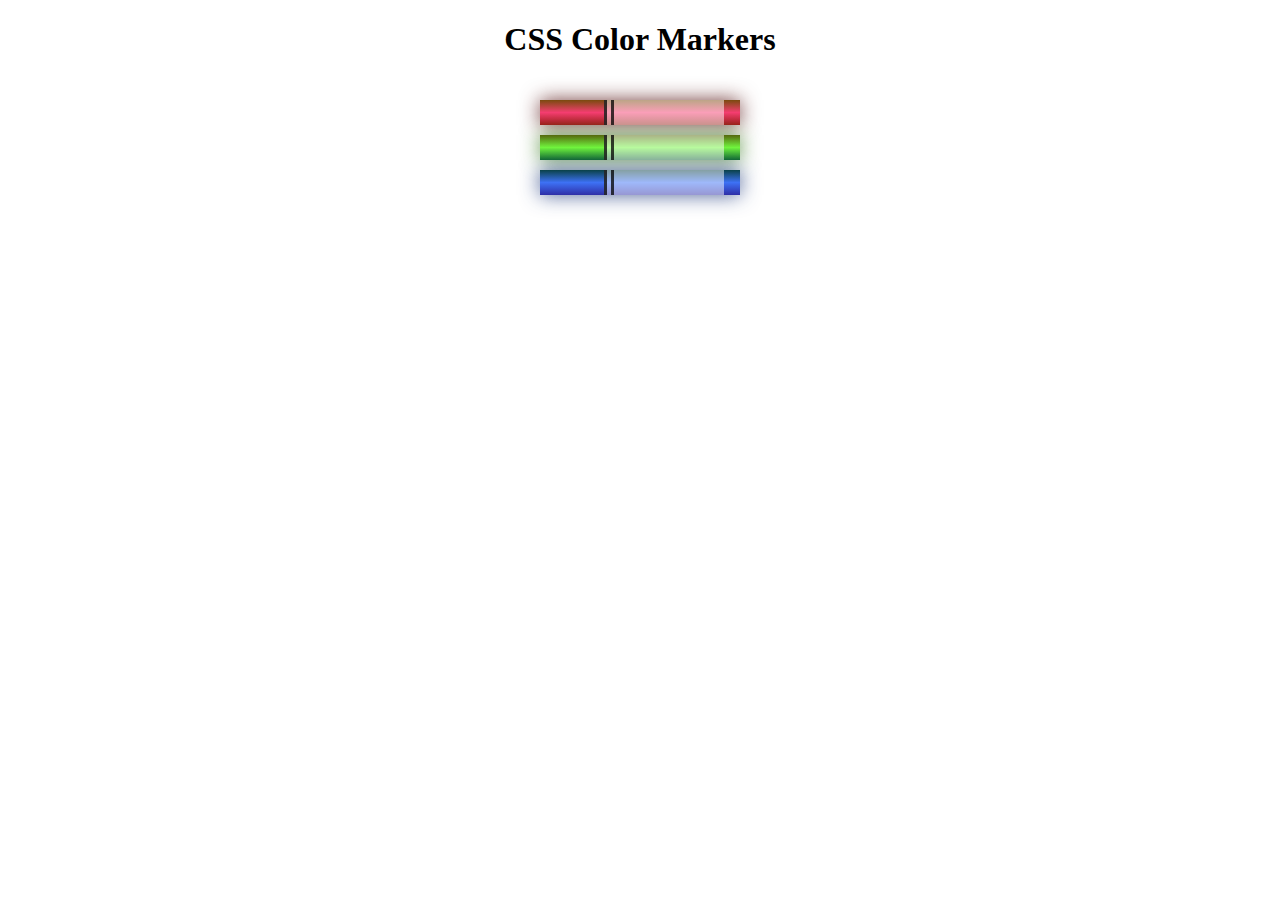
<file: 03-learn-CSS-colors-by-building-a-set-of-colored-markers/index.html>
<!DOCTYPE html>
<html lang="fr">

<head>
    <meta charset="UTF-8" />
    <meta http-equiv="X-UA-Compatible" content="IE=edge" />
    <meta name="viewport" content="width=device-width, initial-scale=1.0" />
    <title>Colored Markers</title>
    <link rel="stylesheet" type="text/css" href="styles.css" />
</head>

<body>
    <h1>CSS Color Markers</h1>
    <div class="container ">
        <div class="marker red">
            <div class="cap"></div>
            <div class="sleeve"></div>

        </div>
        <div class="marker green">
            <div class="cap"></div>
            <div class="sleeve"></div>

        </div>
        <div class="marker blue">
            <div class="cap"></div>
            <div class="sleeve"></div>

        </div>
    </div>

</body>

</html>
</file>
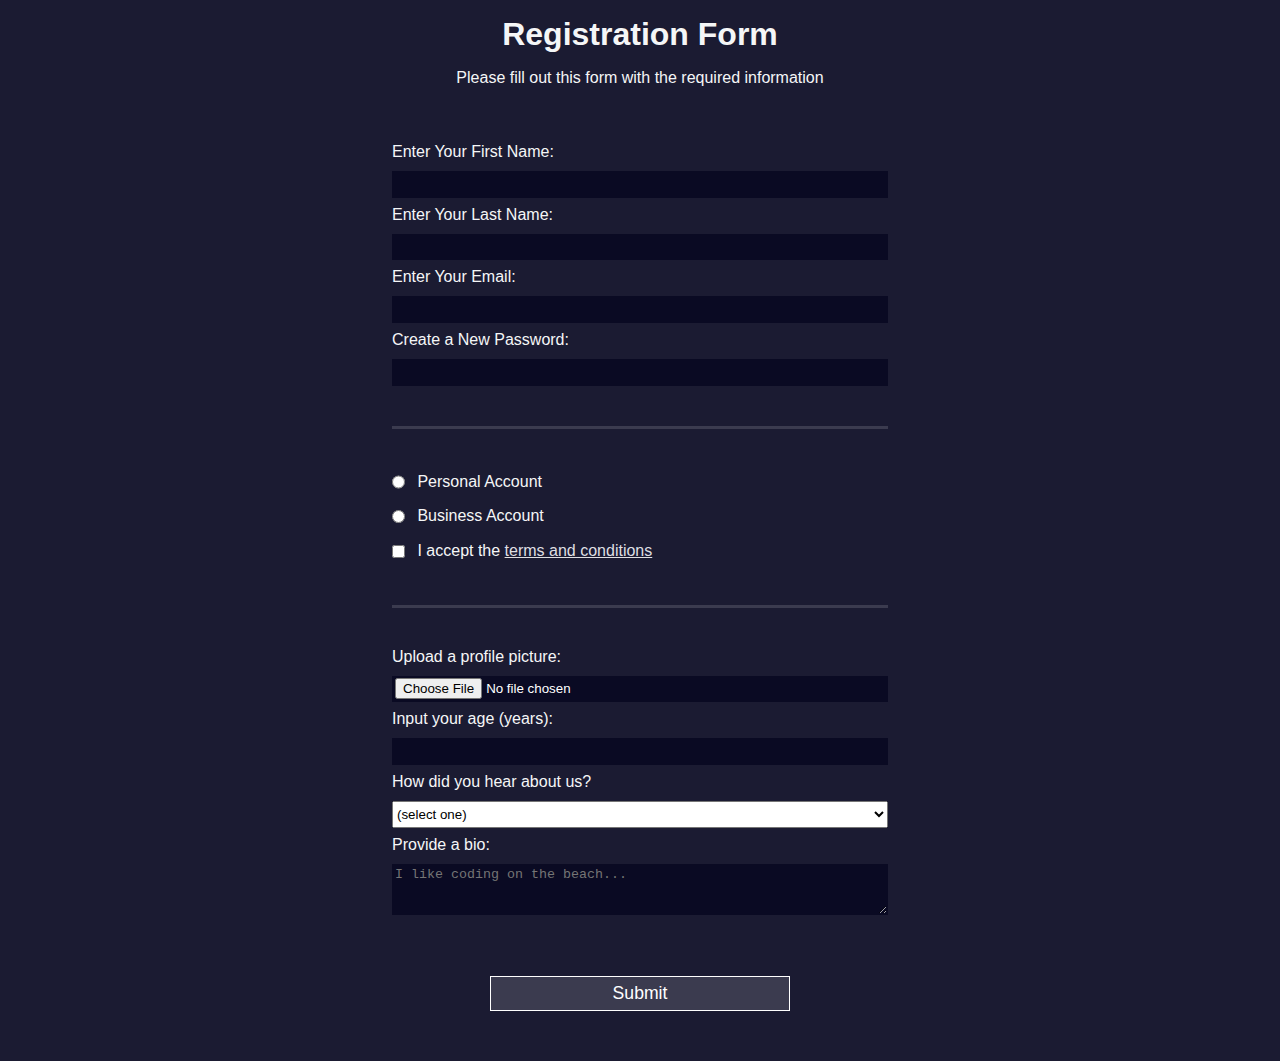
<file: 04-learn-HTML-forms-by-building-a-registration-form/index.html>
<!DOCTYPE html>
<html lang="fr">
    <head>
        <meta charset="UTF-8" />
        <meta http-equiv="X-UA-Compatible" content="IE=edge" />
        <meta name="viewport" content="width=device-width, initial-scale=1.0" />
        <link rel="stylesheet" href="style.css" />
        <title>Registration Form</title>
    </head>

    <body>
        <h1>Registration Form</h1>
        <p>Please fill out this form with the required information</p>

        <form action="https://register-demo.freecodecamp.org">
            <fieldset>
                <label for="first-name">Enter Your First Name: <input type="text" name="firstName" id="first-name" required /></label>
                <label for="last-name">Enter Your Last Name: <input type="text" name="lastName" id="last-name" required /></label>
                <label for="email">Enter Your Email: <input type="email" name="email" id="email" required /></label>
                <label for="new-password"
                    >Create a New Password:
                    <input type="password" name="password" pattern="[a-z0-5]{8,}" id="new-password" required />
                </label>
            </fieldset>
            <fieldset>
                <label for="personal-account"> <input class="inline" type="radio" name="account-type" id="personal-account" /> Personal Account </label>
                <label for="business-account"> <input class="inline" type="radio" name="account-type" id="business-account" /> Business Account </label>
                <label for="terms-and-conditions">
                    <input class="inline" type="checkbox" name="conditions" id="terms-and-conditions" required /> I accept the
                    <a href="https://www.freecodecamp.org/news/terms-of-service/" target="_blank">terms and conditions</a>
                </label>
            </fieldset>
            <fieldset>
                <label for="profile-picture"
                    >Upload a profile picture:
                    <input type="file" name="profilePicture" id="profile-picture" />
                </label>
                <label for="age"
                    >Input your age (years):
                    <input type="number" name="age" id="age" min="13" max="120" />
                </label>
                <label for="referrer"
                    >How did you hear about us?
                    <select name="about" id="referrer">
                        <option value="">(select one)</option>
                        <option value="1">freeCodeCamp News</option>
                        <option value="2">freeCodeCamp YouTube Channel</option>
                        <option value="3">freeCodeCamp Forum</option>
                        <option value="4">Other</option>
                    </select>
                </label>
                <label for="bio"
                    >Provide a bio:
                    <textarea placeholder="I like coding on the beach..." name="bio" id="bio" cols="30" rows="3"></textarea>
                </label>
            </fieldset>
            <input type="submit" value="Submit" />
        </form>
    </body>
</html>
</file>
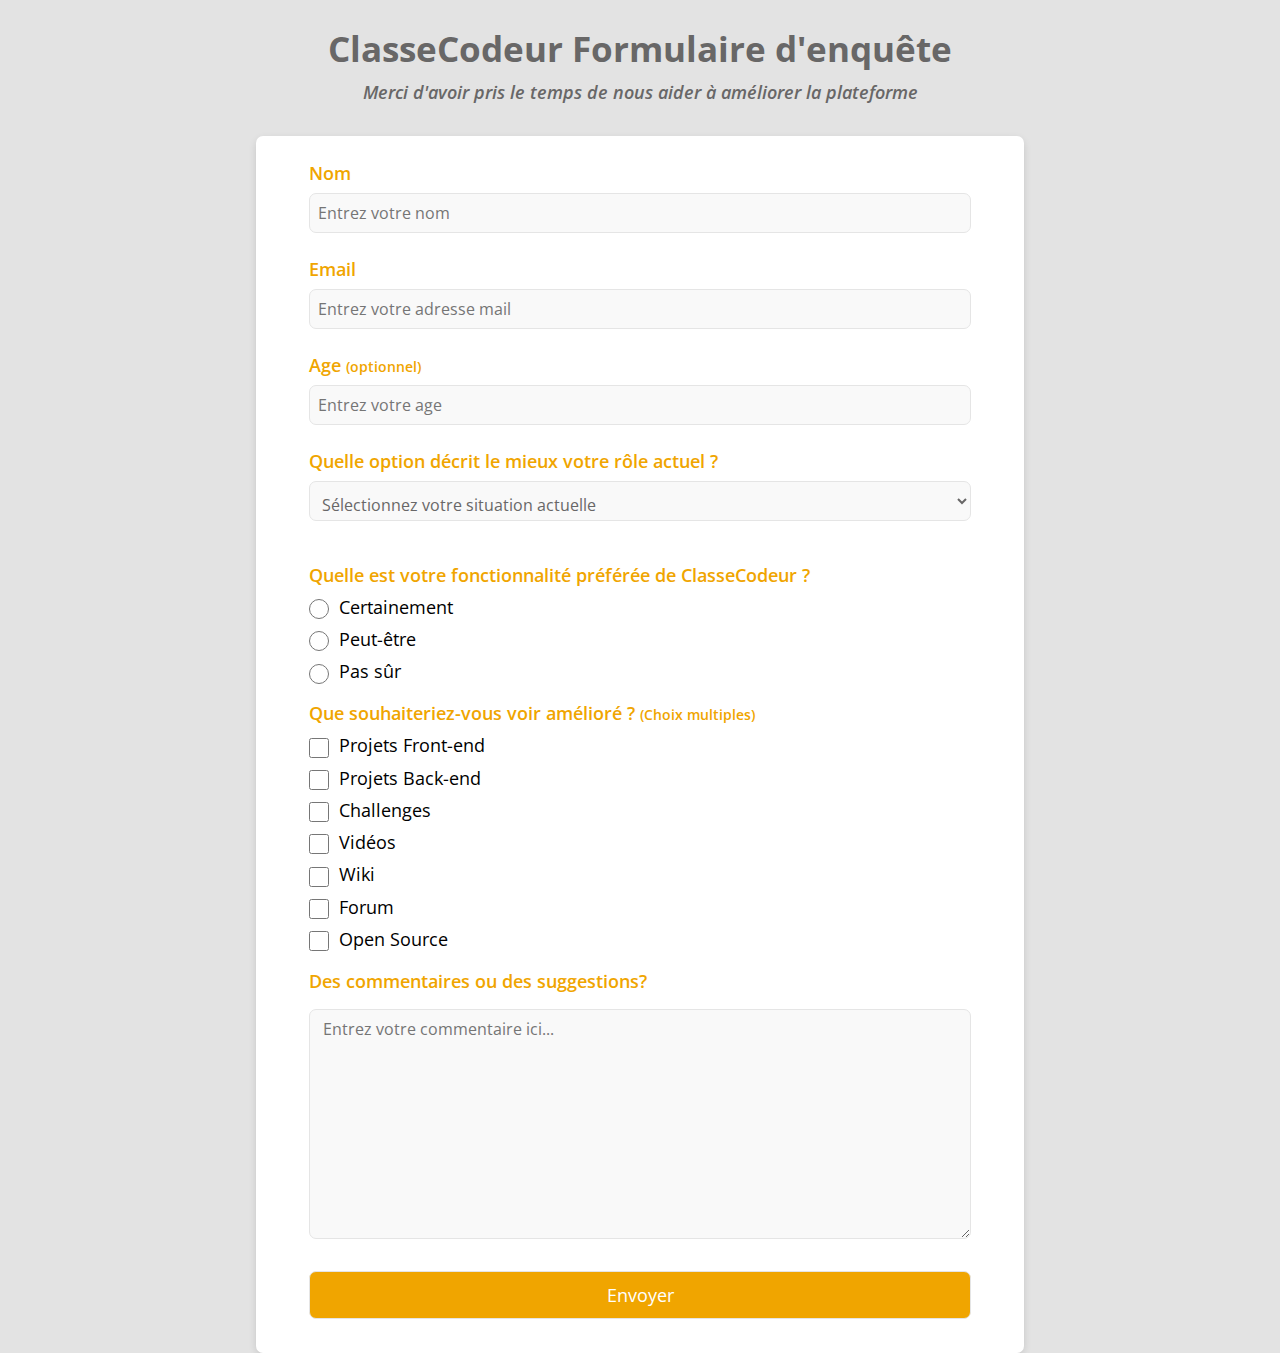
<file: 05-CERTIFICATION-PROJECT_Survey-Form/index.html>
<!DOCTYPE html>
<html lang="fr">

<head>
    <meta charset="UTF-8" />
    <meta http-equiv="X-UA-Compatible" content="IE=edge" />
    <meta name="viewport" content="width=device-width, initial-scale=1.0" />
    <link rel="stylesheet" href="style.css" />
    <title>ClasseCodeur Form</title>

</head>

<body>
    <div class="title">
        <h1 id="title">ClasseCodeur Formulaire d'enquête</h1>
        <p id="description">Merci d'avoir pris le temps de nous aider à améliorer la plateforme</p>
    </div>

    <form action="" id="survey-form">
        <fieldset>

            <label for="name" id="name-label" class="label-color">Nom
                <input name="name" id="name" type="text" required placeholder="Entrez votre nom" />
            </label>
            <label for="email" id="email-label" class="label-color">Email
                <input name="email" id="email" type="email" required placeholder="Entrez votre adresse mail" />
            </label>
            <label for="number" id="number-label" class="label-color">Age <span>(optionnel)</span>
                <input name="age" id="number" type="number" min="12" max="120" placeholder="Entrez votre age" />
            </label>
            <label class="label-color">Quelle option décrit le mieux votre rôle actuel ?
                <select id="dropdown" required>
                    <option disabled value="" selected>Sélectionnez votre situation actuelle</option>
                    <option value="1">Étudiant</option>
                    <option value="2">Travail à plein temps</option>
                    <option value="3">Apprentissage</option>
                    <option value="4">Ne pas renseigner</option>
                    <option value="5">Autres</option>
                </select>
            </label>

        </fieldset>
        <fieldset>
            <p>Quelle est votre fonctionnalité préférée de ClasseCodeur ?</p>
            <label for="rad1"><input type="radio" name="user-recommend" id="rad1" value="definitely"
                    class="radio-input" />Certainement</label>
            <label for="rad2"><input type="radio" name="user-recommend" id="rad2" value="maybe"
                    class="radio-input" />Peut-être</label>
            <label for="rad3"><input type="radio" name="user-recommend" id="rad3" value="not-sure"
                    class="radio-input" />Pas sûr</label>

            <p>Que souhaiteriez-vous voir amélioré ? <span>(Choix multiples)</span></p>
            <label for="chk1"><input type="checkbox" name="user-improved" id="chk1" value="front-end"
                    class="check-input" />Projets
                Front-end</label>
            <label for="chk2"><input type="checkbox" name="user-improved" id="chk2" value="back-end"
                    class="check-input" />Projets
                Back-end</label>
            <label for="chk3"><input type="checkbox" name="user-improved" id="chk3" value="challenges"
                    class="check-input" />Challenges</label>
            <label for="chk4"><input type="checkbox" name="user-improved" id="chk4" value="vidéos"
                    class="check-input" />Vidéos</label>
            <label for="chk5"><input type="checkbox" name="user-improved" id="chk5" value="wiki"
                    class="check-input" />Wiki</label>
            <label for="chk6"><input type="checkbox" name="user-improved" id="chk6" value="forum"
                    class="check-input" />Forum</label>
            <label for="chk7"><input type="checkbox" name="user-improved" id="chk7" value="open-source"
                    class="check-input" />Open
                Source</label>

            <p>Des commentaires ou des suggestions?</p>
            <textarea class="textarea-input" name="comments" id="comments" cols="30" rows="10"
                placeholder="Entrez votre commentaire ici..."></textarea>
        </fieldset>
        <input type="submit" value="Envoyer" id="submit" />
    </form>
</body>

</html>
</file>
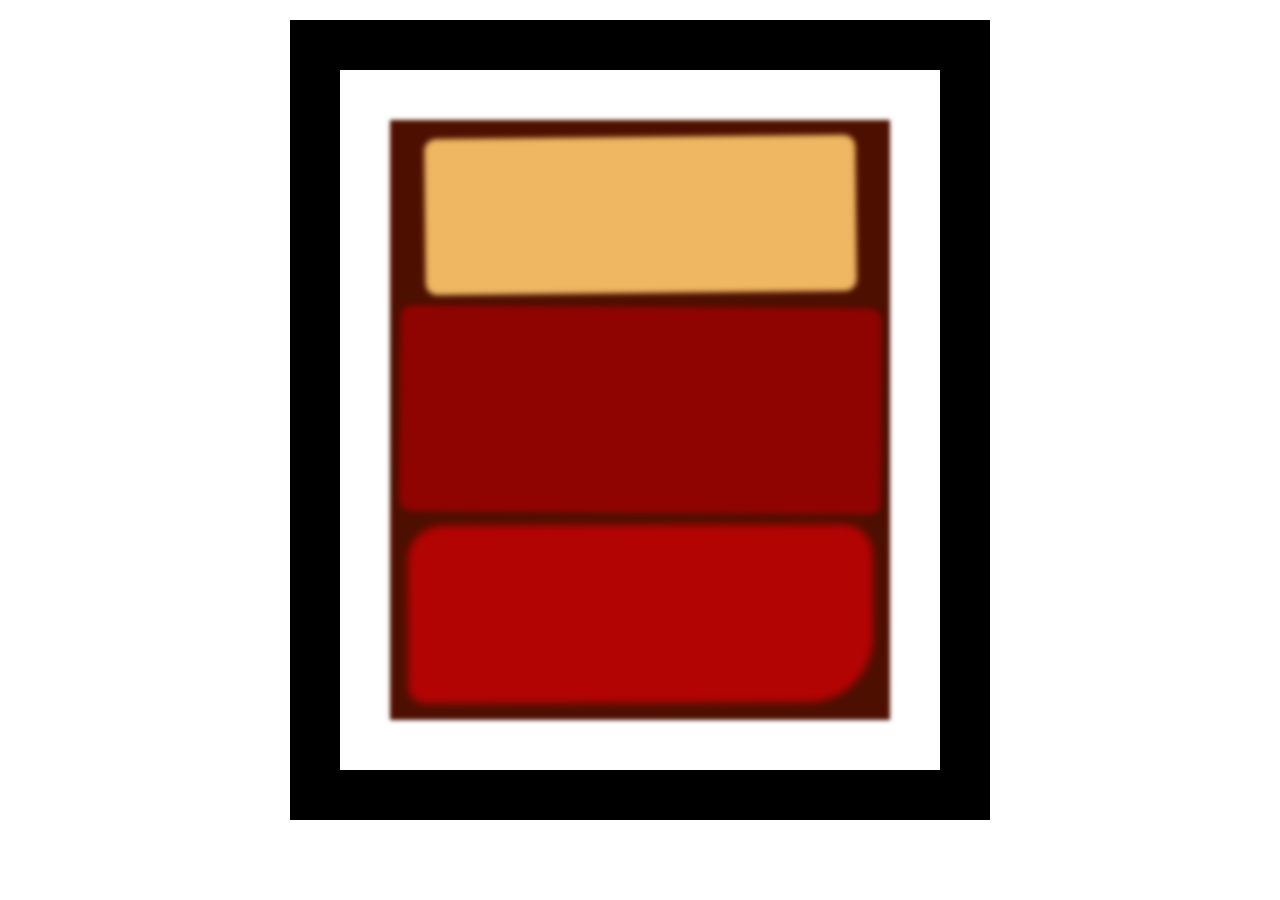
<file: 06-learn_the_CSS_box_model_by_building_a_Rothko_painting/index.html>
<!DOCTYPE html>
<html lang="fr">

<head>
    <meta charset="UTF-8" />
    <meta http-equiv="X-UA-Compatible" content="IE=edge" />
    <meta name="viewport" content="width=device-width, initial-scale=1.0" />
    <link rel="stylesheet" href="styles.css" />
    <title>Rothko Painting</title>
</head>

<body>
    <div class="frame">
        <div class="canvas">
            <div class="one"></div>
            <div class="two"></div>
            <div class="three"></div>
        </div>
    </div>
</body>

</html>
</file>
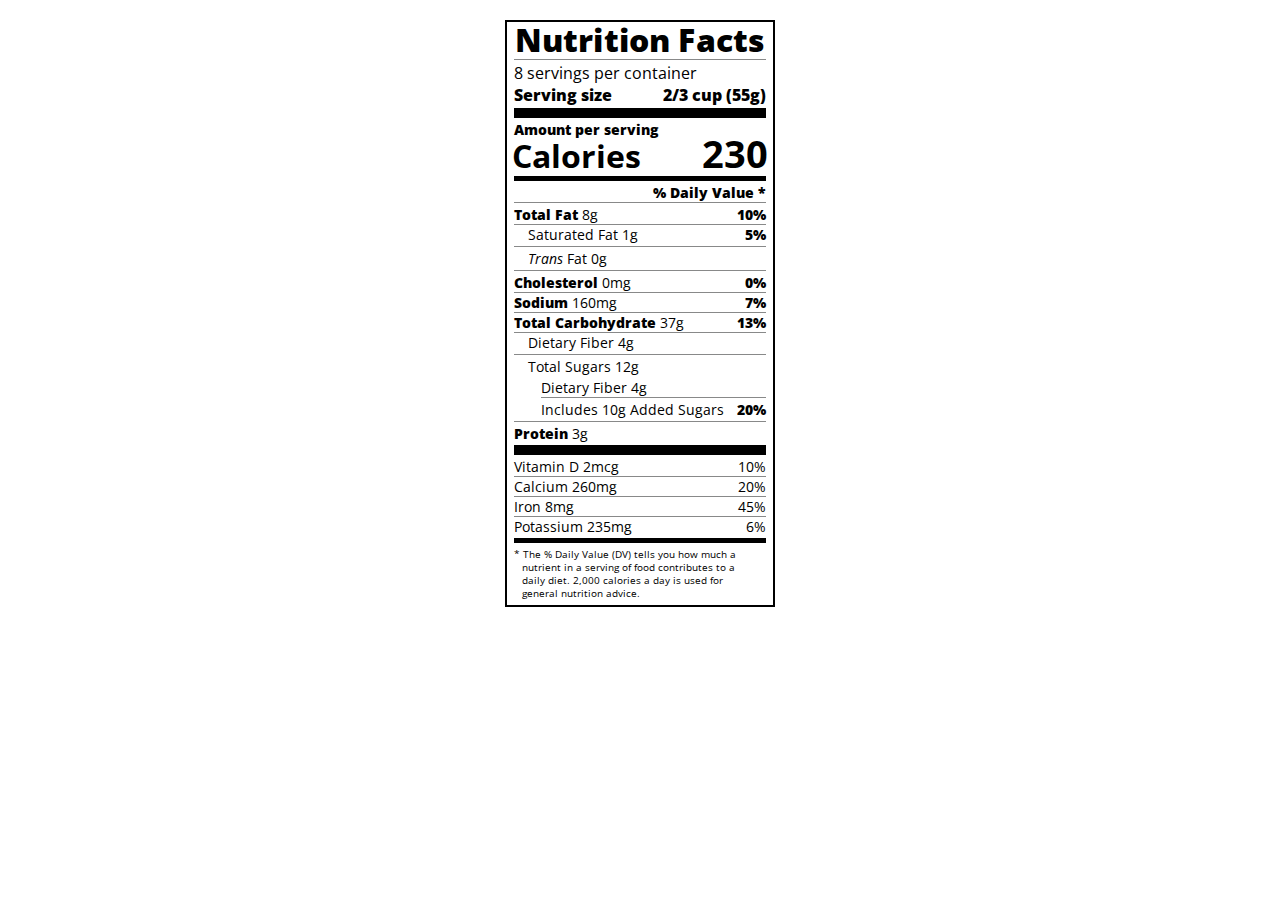
<file: 08-learn_typography_by_building_a_nutrition_label/index.html>
<!DOCTYPE html>
<html lang="fr">
    <head>
        <meta charset="UTF-8" />
        <meta http-equiv="X-UA-Compatible" content="IE=edge" />
        <meta name="viewport" content="width=device-width, initial-scale=1.0" />
        <link rel="stylesheet" href="https://fonts.googleapis.com/css?family=Open+Sans:400,700,800" />
        <link rel="stylesheet" href="styles.css" />
        <title>Nutrition Label</title>
    </head>

    <body>
        <div class="label">
            <header>
                <h1 class="bold">Nutrition Facts</h1>
                <div class="divider"></div>
                <p>8 servings per container</p>
                <p class="bold">Serving size <span class="right">2/3 cup (55g)</span></p>
            </header>

            <div class="divider lg"></div>
            <div class="calories-info">
                <p class="bold sm-text">Amount per serving</p>
                <h1>Calories <span class="right">230</span></h1>
            </div>
            <div class="divider md"></div>
            <div class="daily-value sm-text">
                <p class="right bold no-divider">% Daily Value *</p>
                <div class="divider"></div>
                <p><span class="bold">Total Fat</span> 8g <span class="bold right">10%</span></p>
                <p class="indent no-divider"><span>Saturated Fat</span> 1g <span class="bold right">5%</span></p>
                <div class="divider"></div>
                <p class="indent no-divider"><i>Trans</i> Fat 0g</p>
                <div class="divider"></div>
                <p><span class="bold">Cholesterol</span> 0mg <span class="bold right">0%</span></p>
                <p><span class="bold">Sodium</span> 160mg <span class="bold right">7%</span></p>
                <p><span class="bold">Total Carbohydrate</span> 37g <span class="bold right">13%</span></p>
                <p class="indent no-divider">Dietary Fiber 4g</p>
                <div class="divider"></div>
                <p class="indent no-divider">Total Sugars 12g</p>
                <div class="divider dbl-indent">Dietary Fiber 4g</div>
                <p class="dbl-indent no-divider">Includes 10g Added Sugars <span class="right bold">20%</span></p>
                <div class="divider"></div>
                <p class="no-divider"><span class="bold">Protein</span> 3g</p>
                <div class="divider lg"></div>
                <p>Vitamin D 2mcg <span class="right">10%</span></p>
                <p>Calcium 260mg <span class="right">20%</span></p>
                <p>Iron 8mg <span class="right">45%</span></p>
                <p class="no-divider">Potassium 235mg <span class="right">6%</span></p>
            </div>
            <div class="divider md"></div>
            <p class="note">
                * The % Daily Value (DV) tells you how much a nutrient in a serving of food contributes to a daily diet. 2,000 calories a day is used for
                general nutrition advice.
            </p>
        </div>
    </body>
</html>
</file>
<file: 03-learn-CSS-colors-by-building-a-set-of-colored-markers/styles.css>
h1 {
  text-align: center;
}

.container {
  background-color: rgb(255, 255, 255);
  padding: 10px 0;
}

.cap {
  width: 60px;
  height: 25px;
}

.sleeve {
  width: 110px;
  height: 25px;
  background-color: rgba(255, 255, 255, 0.5);
  border-left: double 10px rgba(0, 0, 0, 0.75);
}
.cap,
.sleeve {
  display: inline-block;
}

.marker {
  width: 200px;
  height: 25px;
  margin: 10px auto;
}

/* Méthode rgb et rgba */

.red {
  background: linear-gradient(
    rgb(122, 74, 14),
    rgb(245, 62, 113),
    rgb(162, 27, 27)
  );
  box-shadow: 0 0 20px 0 rgba(83, 14, 14, 0.8);
}

/* Méthode hexadécimale */

.green {
  background: linear-gradient(#55680d, #71f53e, #116c31);
  box-shadow: 0 0 20px 0 #3b7e20cc;
}

/* Méthode hsl et hsla */

.blue {
  background: linear-gradient(
    hsl(186, 76%, 16%),
    hsl(223, 90%, 60%),
    hsl(240, 56%, 42%)
  );
  box-shadow: 0 0 20px 0 hsla(223, 59%, 31%, 0.8);
}
</file>
<file: 04-learn-HTML-forms-by-building-a-registration-form/style.css>
* {
  box-sizing: border-box;
}

@import url("https://fonts.googleapis.com/css2?family=Open+Sans&display=swap");

body {
  width: 100%;
  height: 100vh;
  margin: 0;
  background-color: #1b1b32;
  color: #f5f6f7;
  font-family: "Open Sans", sans-serif;
  font-size: 1rem;
}

label {
  display: block;
  margin: 0.5rem 0;
}

h1,
p {
  margin: 1rem auto;
  text-align: center;
}

form {
  margin: 0 auto;
  max-width: 31.25rem;
  min-width: 18.75rem;
  width: 60vw;
  padding-bottom: 2em;
}
fieldset {
  border: none;
  padding: 2rem 0;
  border-bottom: 0.1875rem solid #3b3b4f;
}

fieldset:last-of-type {
  border-bottom: none;
}

input,
textarea,
select {
  width: 100%;
  margin: 0.625rem 0 0;
  min-height: 2em;
}

input,
textarea {
  border: solid 1px #0a0a23;
  background-color: #0a0a23;
  color: #ffffff;
}

/* Selection des input du second fieldset, 1 méthode par sélection d'éléments et 2 méthode par selection de classe */

/* fieldset:nth-of-type(2) input {
  width: unset;
} */

.inline {
  width: unset;
  margin: 0 0.5rem 0 0;
  vertical-align: middle;
}

/* ---------------- */

input[type="submit"] {
  display: block;
  width: 60%;
  min-width: 300px;
  margin: 1em auto;
  min-height: 2em;
  font-size: 1.1rem;
  background-color: #3b3b4f;
  border-color: white;
}

input[type="file"] {
  padding: 1px 2px;
}

a {
  color: #dfdfe2;
}
</file>
<file: 05-CERTIFICATION-PROJECT_Survey-Form/style.css>
@import url("https://fonts.googleapis.com/css2?family=Open+Sans&display=swap");

*,
::before,
::after {
  box-sizing: border-box;
}

body {
  width: 100%;
  height: 100vh;
  margin: 0 auto;
  font-family: "Open Sans", sans-serif;
  font-size: 1.1rem;
  background-color: #e3e3e3;
}

.title {
  margin: 0 auto;
  text-align: center;
}
h1 {
  margin-bottom: 0.5rem;
  color: #686767;
}
.title p {
  margin-top: 0.5rem;
  margin-bottom: 2rem;
  font-style: italic;
  color: #686767;
}

form {
  margin: 0 auto;
  max-width: 50rem;
  min-width: 18.75rem;
  width: 60vw;
  padding: 1em 3em;
  background-color: #ffffff;
  border-radius: 0.4375rem;
  box-shadow: 0px 3px 10px -2px rgba(0, 0, 0, 0.2);
}
.label-color {
  color: #f0a500;
  font-weight: 600;
}
p {
  margin-bottom: 0.5rem;
  color: #f0a500;
  font-weight: 600;
}

span {
  font-size: 0.9rem;
}

fieldset {
  border: none;
  padding: 0;
  margin: 0;
}

label {
  display: block;
  margin: 0.5rem 0;
}

#age,
#email,
#name,
#number,
select,
textarea {
  width: 100%;
  vertical-align: middle;
  min-height: 2.5em;
  font-family: inherit;
  font-size: 1rem;
  padding: 0 0.5rem 0 0.5rem;
}

#dropdown {
  padding-top: 0.5rem;
}

input,
textarea,
select {
  margin: 0.5rem 0 1rem 0;
  border: solid 1px #e5e5e5;
  background-color: #f9f9f9;
  color: #686767;
  border-radius: 0.4375rem;
}
input:focus,
input:enabled textarea:focus {
  outline: 0;
  border-color: #bd8200;
}

.radio-input,
.check-input {
  display: inline-block;
  margin: 0 0.625rem 0 0;
  min-height: 1.25rem;
  min-width: 1.25rem;
  vertical-align: middle;
}
.textarea-input {
  padding: 0.5rem 0 0 0.8rem;
}

#submit {
  display: block;
  color: white;
  background-color: #f0a500;
  width: 100%;
  height: 3rem;
  padding: 0;
  margin-top: 1rem;
  font-family: inherit;
  font-size: inherit;
}

#submit:hover {
  cursor: pointer;
  background-color: #37af65;
  transition: 500ms;
}
</file>
<file: 06-learn_the_CSS_box_model_by_building_a_Rothko_painting/styles.css>
.canvas {
  width: 500px;
  height: 600px;
  background-color: #4d0f00;
  overflow: hidden;
  filter: blur(2px);
}

.frame {
  border: solid black 50px;
  width: 500px;
  padding: 50px;
  margin: 20px auto;
}

.one {
  width: 425px;
  height: 150px;
  background-color: #efb762;
  margin: 20px auto;
  box-shadow: 0 0 3px 3px #efb762;
  border-radius: 9px;
  transform: rotate(-0.6deg);
}

.two {
  width: 475px;
  height: 200px;
  background-color: #8f0401;
  margin: 0 auto 20px;
  box-shadow: 0 0 3px 3px #8f0401;
  border-radius: 8px 10px 8px 10px;
  transform: rotate(0.4deg);
}

.one,
.two {
  filter: blur(1px);
}

.three {
  width: 91%;
  height: 28%;
  background-color: #b20403;
  margin: auto;
  filter: blur(2px);
  box-shadow: 0 0 5px 5px #b20403;
  border-radius: 30px 25px 60px 12px;
  transform: rotate(-0.2deg);
}
</file>
<file: 08-learn_typography_by_building_a_nutrition_label/styles.css>
* {
    box-sizing: border-box;
}

html {
    font-size: 16px;
}

body {
    font-family: "Open Sans", sans-serif;
}

.label {
    border: 2px solid black;
    width: 270px;
    margin: 20px auto;
    padding: 0 7px;
}

header h1 {
    text-align: center;
    margin: -4px 0;
    letter-spacing: 0.15px;
}

p {
    margin: 0;
}

.divider {
    border-bottom: 1px solid #888989;
    margin: 2px 0;
    clear: right;
}

.bold {
    font-weight: 800;
}

.right {
    float: right;
}

.lg {
    height: 10px;
}

.lg,
.md {
    background-color: black;
    border: 0;
}

.sm-text {
    font-size: .85rem;
}

.calories-info h1 {
    margin: -5px -2px;
    overflow: hidden;
}

.calories-info span {
    font-size: 1.2em;
    margin-top: -7px;
}

.md {
    height: 5px;
}

.indent {
    margin-left: 1em;
}

.daily-value p:not(.no-divider) {
    border-bottom: 1px solid #888989;
}

.dbl-indent {
    margin-left: 2em;
}

.note {
    font-size: 0.6rem;
    margin: 5px 0;
    padding: 0 8px;
    text-indent: -8px;
}
</file>
